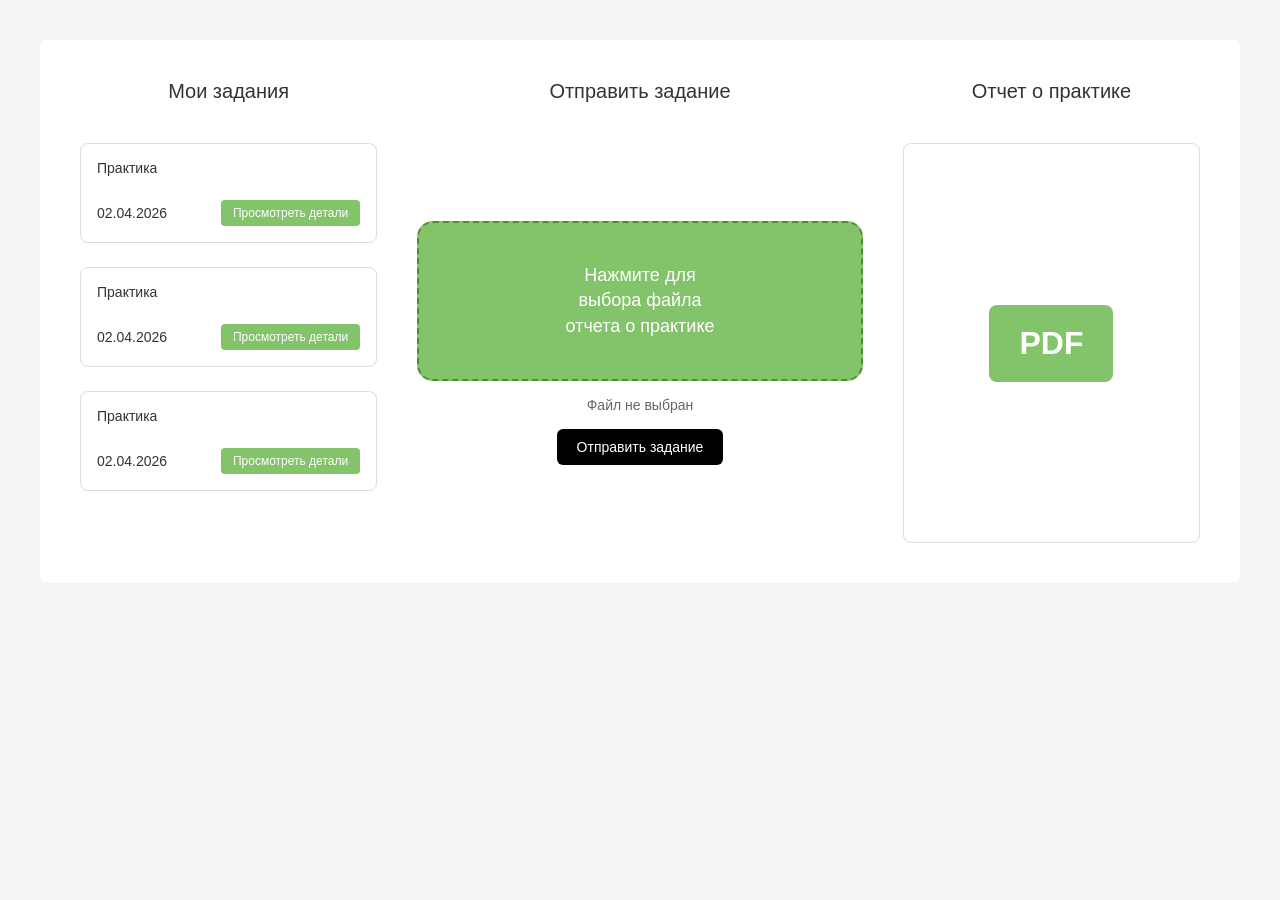
<file: im.html>
<!DOCTYPE html>
<html lang="ru">
<head>
    <meta charset="UTF-8">
    <meta name="viewport" content="width=device-width, initial-scale=1.0">
    <title>Отправка практики</title>
    <style>
        * {
            margin: 0;
            padding: 0;
            box-sizing: border-box;
        }

        body {
            font-family: -apple-system, BlinkMacSystemFont, 'Segoe UI', Roboto, sans-serif;
            background: #f5f5f5;
            padding: 40px;
        }

        .container {
            max-width: 1200px;
            margin: 0 auto;
            background: white;
            border-radius: 8px;
            padding: 40px;
        }

        .header {
            display: grid;
            grid-template-columns: 1fr 1.5fr 1fr;
            gap: 40px;
            margin-bottom: 40px;
        }

        .header-title {
            font-size: 20px;
            color: #333;
            text-align: center;
        }

        .main-content {
            display: grid;
            grid-template-columns: 1fr 1.5fr 1fr;
            gap: 40px;
        }

        /* Left Column */
        .assignments-list {
            display: flex;
            flex-direction: column;
            gap: 24px;
        }

        .assignment-card {
            background: white;
            border: 1px solid #ddd;
            border-radius: 8px;
            padding: 16px;
        }

        .assignment-title {
            font-size: 14px;
            color: #333;
            margin-bottom: 24px;
        }

        .assignment-footer {
            display: flex;
            justify-content: space-between;
            align-items: center;
        }

        .assignment-date {
            font-size: 14px;
            color: #333;
        }

        .view-details-btn {
            background: #83C36A;
            color: white;
            border: none;
            padding: 6px 12px;
            border-radius: 4px;
            font-size: 12px;
            cursor: pointer;
        }

        /* Middle Column */
        .upload-area {
            display: flex;
            flex-direction: column;
            align-items: center;
            justify-content: center;
            gap: 16px;
        }

        .upload-button {
            background: #83C36A;
            color: white;
            border: 2px dashed #558B2F;
            border-radius: 16px;
            padding: 40px 30px;
            text-align: center;
            cursor: pointer;
            width: 100%;
            font-size: 18px;
            line-height: 1.4;
        }

        input[type="file"] {
            display: none;
        }

        .file-info {
            font-size: 14px;
            color: #666;
            text-align: center;
        }

        .submit-btn {
            background: #000000;
            color: white;
            border: none;
            padding: 10px 20px;
            border-radius: 6px;
            font-size: 14px;
            cursor: pointer;
        }

        /* Right Column */
        .pdf-preview {
            background: white;
            border: 1px solid #ddd;
            border-radius: 8px;
            padding: 40px;
            min-height: 400px;
            display: flex;
            align-items: center;
            justify-content: center;
        }

        .pdf-icon {
            background: #83C36A;
            color: white;
            padding: 20px 30px;
            border-radius: 8px;
            font-size: 32px;
            font-weight: bold;
        }
    </style>
</head>
<body>
    <div class="container">
        <div class="header">
            <div class="header-title">Мои задания</div>
            <div class="header-title">Отправить задание</div>
            <div class="header-title">Отчет о практике</div>
        </div>

        <div class="main-content">
            <!-- Left Column -->
            <div class="assignments-list">
                <div class="assignment-card">
                    <div class="assignment-title">Практика</div>
                    <div class="assignment-footer">
                        <div class="assignment-date">02.04.2026</div>
                        <button class="view-details-btn">Просмотреть детали</button>
                    </div>
                </div>

                <div class="assignment-card">
                    <div class="assignment-title">Практика</div>
                    <div class="assignment-footer">
                        <div class="assignment-date">02.04.2026</div>
                        <button class="view-details-btn">Просмотреть детали</button>
                    </div>
                </div>

                <div class="assignment-card">
                    <div class="assignment-title">Практика</div>
                    <div class="assignment-footer">
                        <div class="assignment-date">02.04.2026</div>
                        <button class="view-details-btn">Просмотреть детали</button>
                    </div>
                </div>
            </div>

            <!-- Middle Column -->
            <div class="upload-area">
                <label for="file-upload" class="upload-button">
                    Нажмите для<br>выбора файла<br>отчета о практике
                </label>
                <input type="file" id="file-upload" accept="txt">
                <div class="file-info" id="file-info">Файл не выбран</div>
                <button id="sub" class="submit-btn" onclick>Отправить задание</button>
            </div>

            <!-- Right Column -->
            <div class="pdf-preview">
                <div class="pdf-icon">PDF</div>
            </div>
        </div>
    </div>

    <script>
        const fileInput = document.getElementById("file-upload");
        const fileInfo = document.getElementById("file-info");
        const buttonSub = document.getElementById("sub");

        fileInput.addEventListener("change", () => {
            if (fileInput.files.length === 0) {
                fileInfo.textContent = "Файл не выбран";
            } else {
                fileInfo.textContent = `Выбран файл: ${fileInput.files[0].name}`;
            }
        });

        buttonSub.addEventListener("click", () => {
        const formData = new FormData();
        const file = fileInput.files[0];
        
        if (!file) {
            alert("Выберите файл!");
            return;
        }
        
        formData.append('myfile', file);
        
            fetch('upload.php', {
            method: 'POST',
            body: formData
        })
        .catch(error => console.error("Ошибка:", error));
    });

    </script>
</body>
</html>
</file>
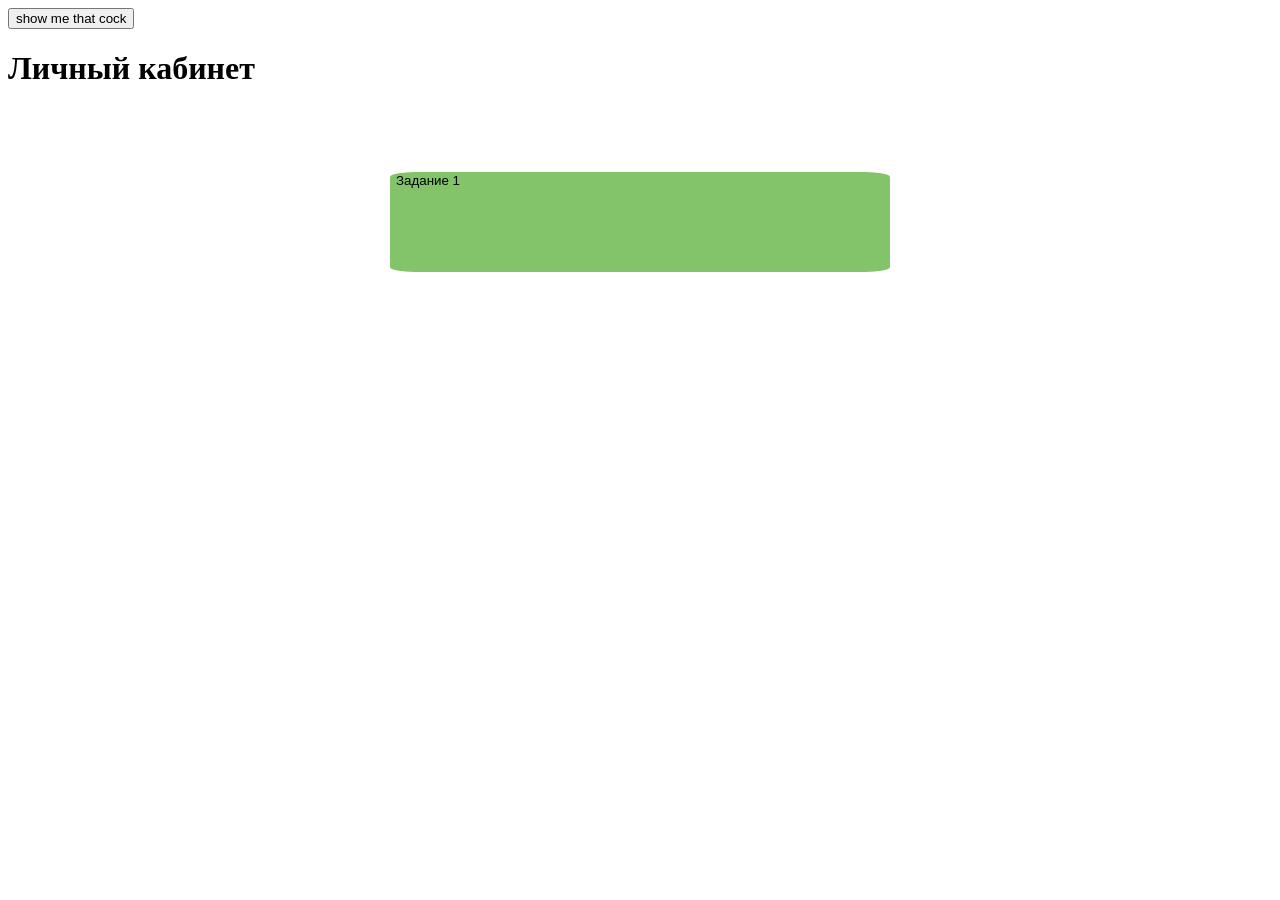
<file: Teacher.html>
<!DOCTYPE html>
<html lang="en">
<head>
    <meta charset="UTF-8">
    <meta name="viewport" content="width=device-width, initial-scale=1.0">
    <title>Document</title>
    <link rel="stylesheet" href="style.css">
    <script src="createAnswerElement.js" defer></script>
</head>
    <style>
        #mainContainer {
    display: flex;
    justify-content: center;
    align-items: center;
}

.btn-answer {
    height: 100px;
    width: 500px;
    background-color: #83C36A;
    border: none;
    border-radius: 5%;
    margin-top: 5%;
    display: flex;
    justify-content: left;

}
    </style>
<body>
    <button id="show">show me that cock</button>
    <h1>Личный кабинет</h1>
    <section id="mainContainer">

    </section>

    <div id="content"></div>
     <script>
    
    
    
    </script>
</body>
</html>
</file>
<file: style.css>
.mainBtnsRow {
    justify-content: center;
    margin-top: 8vh;
    display: grid;
    grid-template-columns: 4 1fr;
    grid-template-rows: 2 1fr;
    grid-template-areas: "lec1 lec2 lec3 lec4" "prac1 prac2 prac3 prac4";
    row-gap: 10vh;
    column-gap: 20vh;
}
.mainBtn {
    cursor: pointer;
    background-color: rgb(0, 160, 0);
    width: 20vh;
    height: 8vh;
    color: white;
    font-size:x-large;
    border-radius:5vh;
}
.navBar {
    background-color: rgb(255, 255, 255);
    height: 12vh;
    display: flex;
    justify-content: space-between;
    align-items: center;
    border-bottom: 1px solid ;
    background-color: #cccccc;
    margin: auto;
}
.image-container {
    display: flex;
    flex-direction: row;
    gap: 20px;
    justify-content: space-between;
    margin: 20px 0;
        }
.image-container img {
    max-width: 400px;
    height: auto;
    border-radius: 8px;
    box-shadow: 0 2px 8px rgba(0,0,0,0.1);
        }
.image-container p {
    font-weight: 500;
     min-width: 150px;
}
</file>
